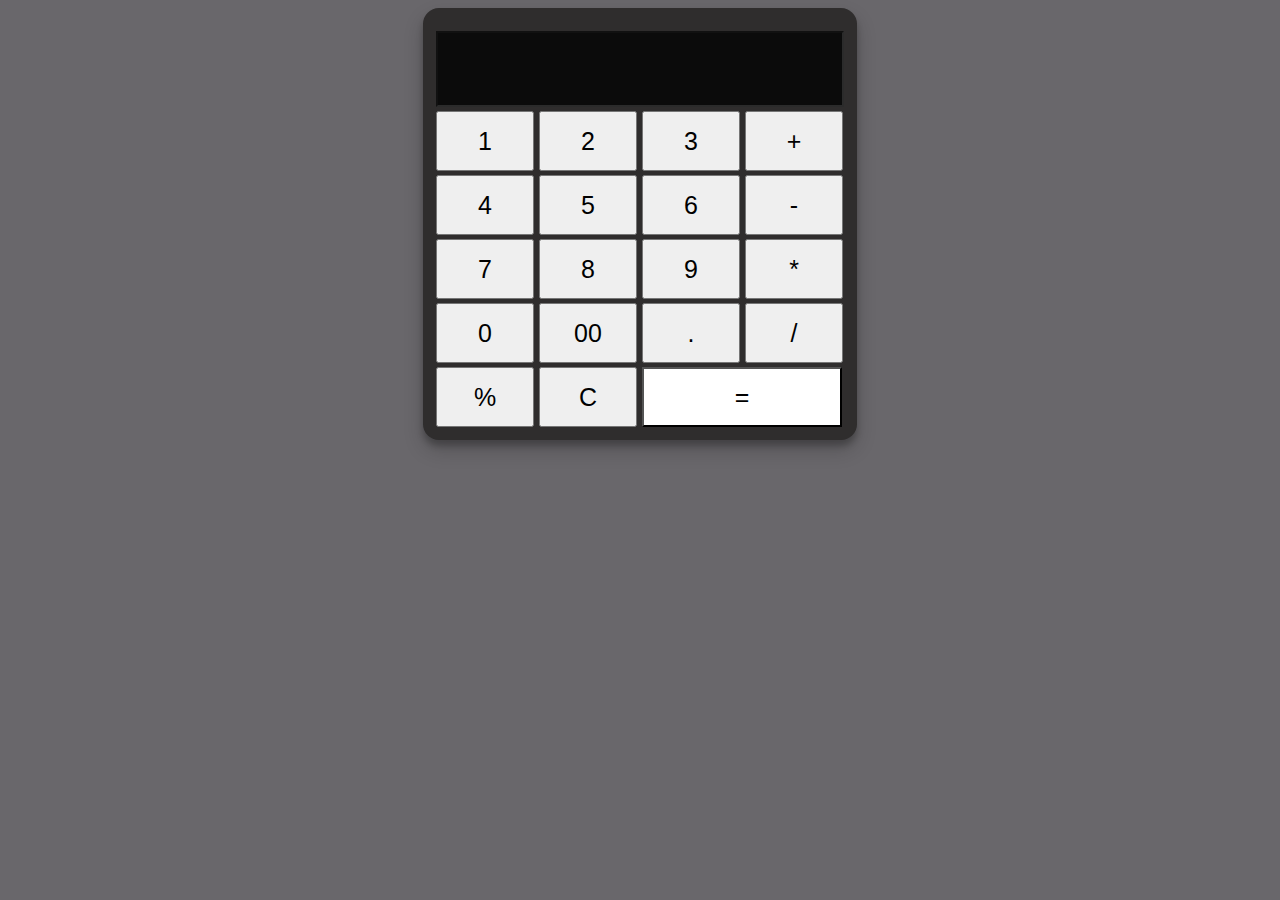
<file: Calculator/index.html>
<!DOCTYPE html>
<html lang="en">
<head>
    <meta charset="UTF-8">
    <meta name="viewport" content="width=device-width, initial-scale=1.0">
    <title>Calculator</title>
    <link rel="stylesheet" href="style.css ">
</head>
<body>
    <div class="cacl">
        <table class="calculator">
            <tr>
                <td colspan="4""> <input class="display-box" type="text" id="result" disabled /> </td>
            </tr>
            <tr style="justify-content: center;">
                <td> <input type="button" value="1" onclick="display('1')" /> </td>
                <td> <input type="button" value="2" onclick="display('2')" /> </td>
                <td> <input type="button" value="3" onclick="display('3')" /> </td>
                <td> <input type="button" value="+" onclick="display('+')" /> </td>
            </tr>
            <tr>
                <td> <input type="button" value="4" onclick="display('4')" /> </td>
                <td> <input type="button" value="5" onclick="display('5')" /> </td>
                <td> <input type="button" value="6" onclick="display('6')" /> </td>
                <td> <input type="button" value="-" onclick="display('-')" /> </td>
            </tr>
            <tr>
                <td> <input type="button" value="7" onclick="display('7')" /> </td>
                <td> <input type="button" value="8" onclick="display('8')" /> </td>
                <td> <input type="button" value="9" onclick="display('9')" /> </td>
                <td> <input type="button" value="*" onclick="display('*')" /> </td>
            </tr>
            <tr>
                <td> <input type="button" value="0" onclick="display('0')" /> </td>
                <td> <input type="button" value="00" onclick="display('00')" /> </td>
                <td> <input type="button" value="." onclick="display('.')" /> </td>
                <td> <input type="button" value="/" onclick="display('/')" /> </td>
            </tr>
            <tr>
                <td> <input type="button" value="%" onclick="display('%')" /> </td>
                <td><input type="button" value="C" onclick="clearScreen()" id="btn" ></td>
                <td colspan="2"> <input type="button" value="=" onclick="calculate()" id="btn" style="width: 200px; background-color:  white"/> </td>
            </tr>
            
        </table>
    </div>
    <script type="text/javascript" src="script.js"></script>
</body>
</html>
</file>
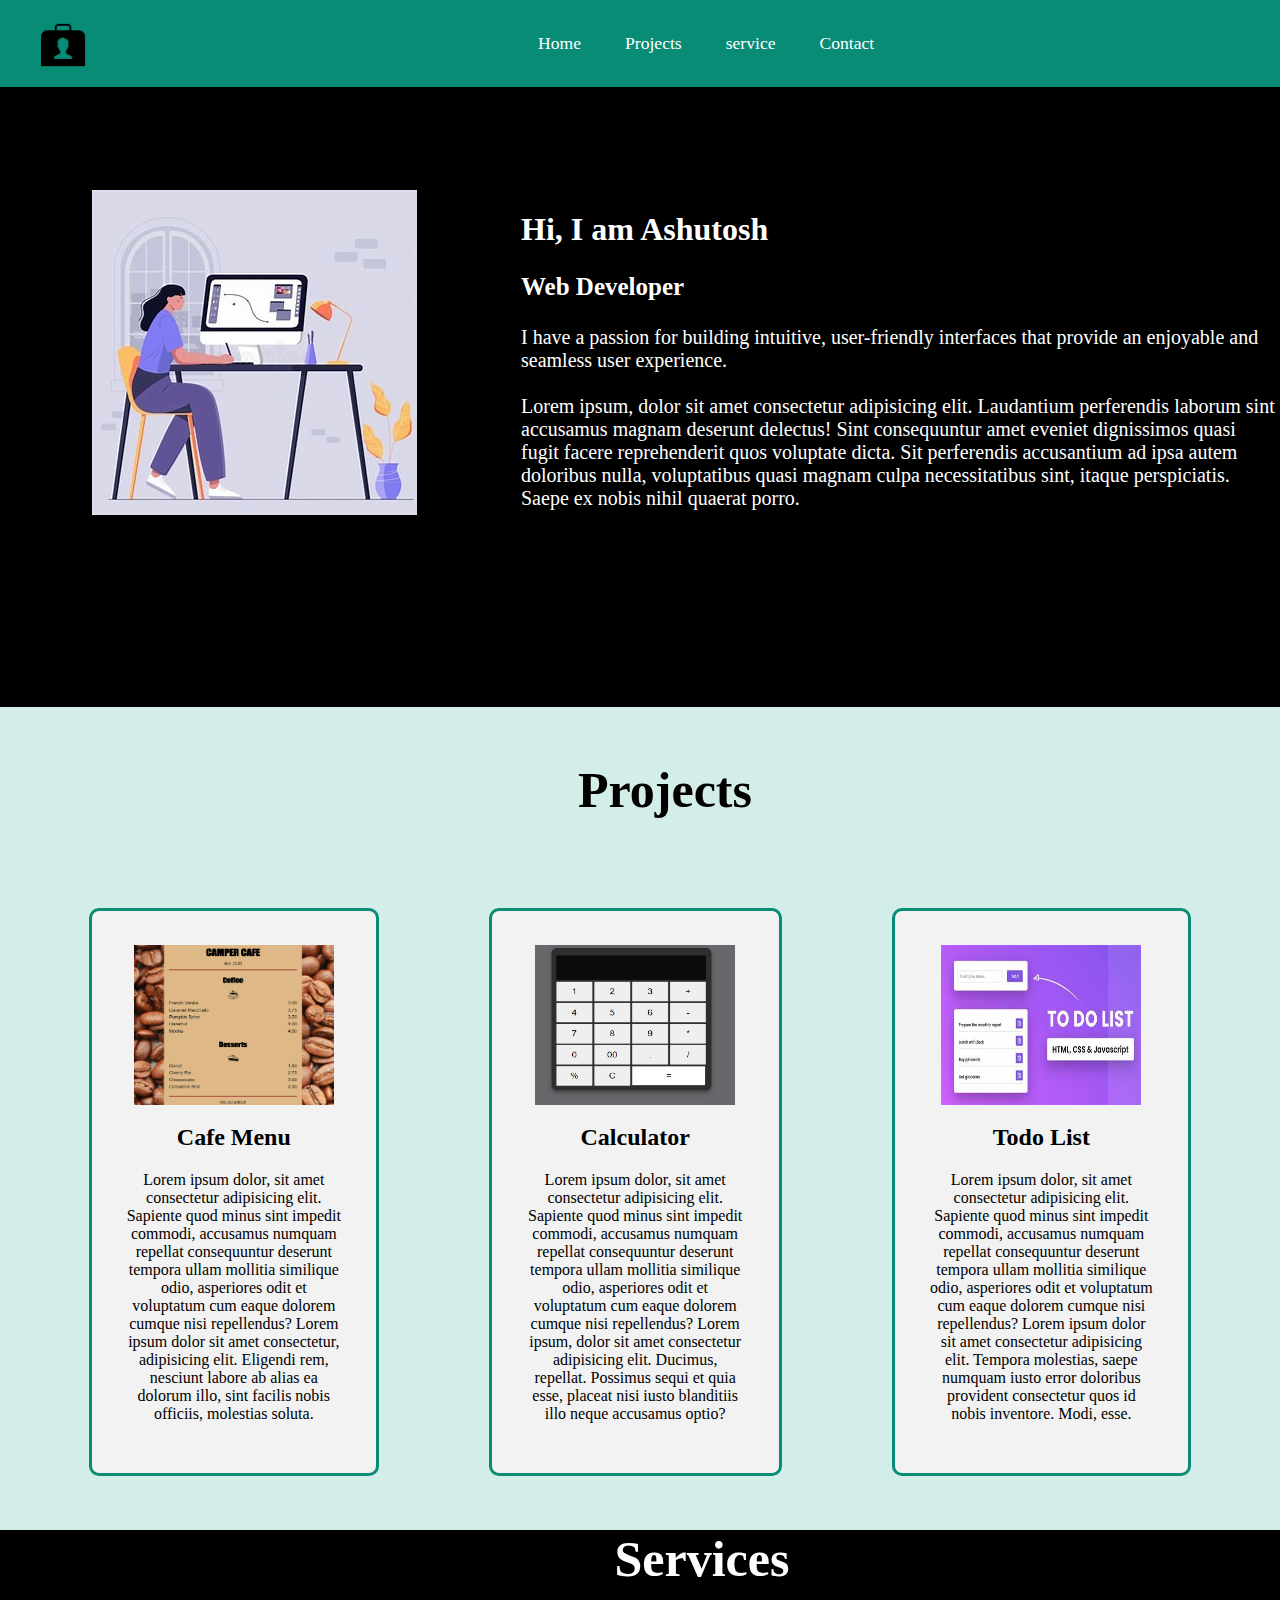
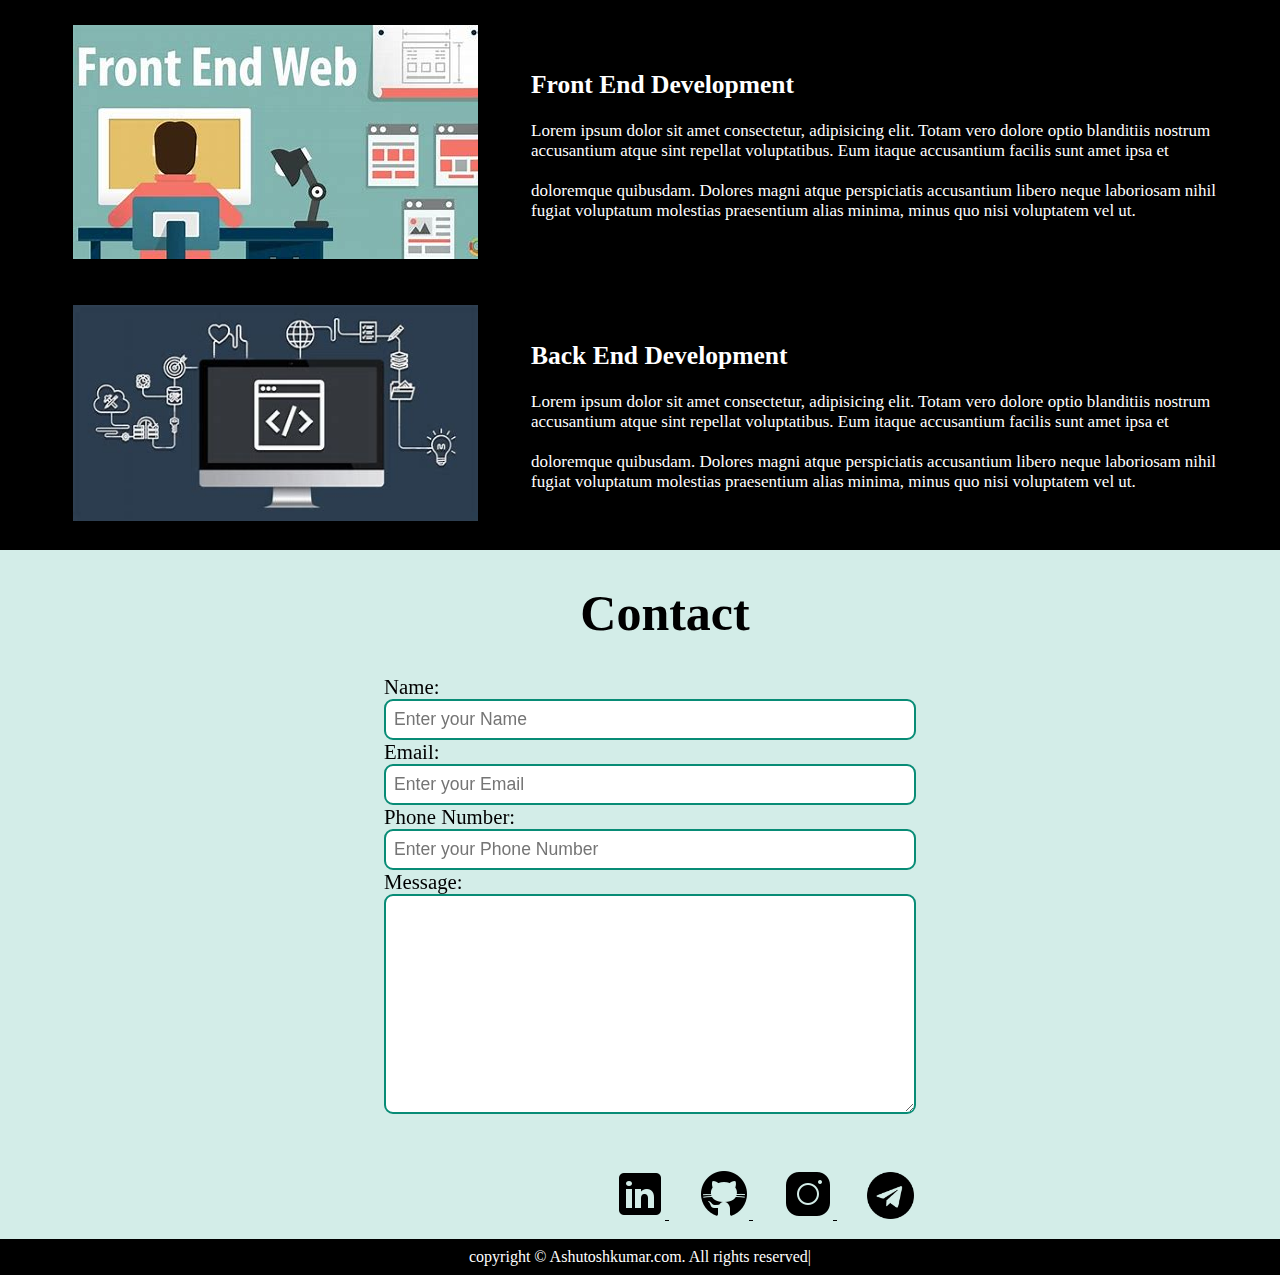
<file: portfolio/index.html>
<!DOCTYPE html>
<html lang="en">
<head>
    <meta charset="UTF-8">
    <meta name="viewport" content="width=device-width, initial-scale=1.0">
    <title>My Portfolio</title>
    <link rel="stylesheet" href="styles.css">
</head>
<body>
   

    <nav id="navbar">
        <div id="logo">
            <img src="/portfolio/assets/icon2.png"  style="margin-top: 10px; "> 
        </div>
        <ul>
         <li class="item"><a href="#section1">Home</a></li>
         <li class="item"><a href="#project">Projects</a></li>
         <li class="item"><a href="#service">service</a></li>
         <li class="item"><a href="#contact">Contact</a></li>
         </ul>
        </nav>

<div class="section1">
    
        <table>
            <tr>
                <td class="image"><img src="/portfolio/assets/women.jpeg" >
                </td>
                <td>
                <div class="home">
                    <h1 class="home__title" >Hi, I am Ashutosh</h1>
                <h3 class="home__subtitle">Web Developer</h3>
                <p class="home__description">
                  I have a passion for building intuitive, user-friendly
                  interfaces that provide an enjoyable and seamless user
                  experience.
                  <br>
                  <br>
                  Lorem ipsum, dolor sit amet consectetur adipisicing elit. Laudantium perferendis laborum sint accusamus magnam deserunt delectus! Sint consequuntur amet eveniet dignissimos quasi fugit facere reprehenderit quos voluptate dicta. Sit perferendis accusantium ad ipsa autem doloribus nulla, voluptatibus quasi magnam culpa necessitatibus sint, itaque perspiciatis. Saepe ex nobis nihil quaerat porro.
                </p>    
               </div>
            </td>
    </tr>
       
    </table>
   </div>

  
   <section id="project-container" >
    <h1 class="h-primary center" style="padding-left: 50px; font-size: 50px;">Projects</h1>
    <div id="project">
      <div class="box">
        <img src="/portfolio/assets/coffee.png"  width="200px" >
       <h2 class="h-secondary center">Cafe Menu</h2>
       <p class="center"> Lorem ipsum dolor, sit amet consectetur adipisicing elit. Sapiente quod minus sint impedit commodi, accusamus numquam repellat consequuntur deserunt tempora ullam mollitia similique odio, asperiores odit et voluptatum cum eaque dolorem cumque nisi repellendus?
        Lorem ipsum dolor sit amet consectetur, adipisicing elit. Eligendi rem, nesciunt labore ab alias ea dolorum illo, sint facilis nobis officiis, molestias soluta.
       </p>
      </div>
      <div class="box">
        <img src="/portfolio/assets/calc.png" width="200px">
       <h2 class="h-secondary center">Calculator</h2>
       <p class="center"> Lorem ipsum dolor, sit amet consectetur adipisicing elit. Sapiente quod minus sint impedit commodi, accusamus numquam repellat consequuntur deserunt tempora ullam mollitia similique odio, asperiores odit et voluptatum cum eaque dolorem cumque nisi repellendus?
        Lorem ipsum, dolor sit amet consectetur adipisicing elit. Ducimus, repellat. Possimus sequi et quia esse, placeat nisi iusto blanditiis illo neque accusamus optio?
       </p>
      </div>
      <div class="box">
        <img src="/portfolio/assets/todo.jpeg" width="200px">
       <h2 class="h-secondary center">Todo List</h2>
       <p class="center"> Lorem ipsum dolor, sit amet consectetur adipisicing elit. Sapiente quod minus sint impedit commodi, accusamus numquam repellat consequuntur deserunt tempora ullam mollitia similique odio, asperiores odit et voluptatum cum eaque dolorem cumque nisi repellendus?
        Lorem ipsum dolor sit amet consectetur adipisicing elit. Tempora molestias, saepe numquam iusto error doloribus provident consectetur quos id nobis inventore. Modi, esse.
       </p>
      </div>
      </div> 

        <div id="service">
        <h1 class="service__title" style="padding-left: 45%; font-size: 50px;">Services</h1>
         <table>
            <tr>
                <td>
                 <img src="/portfolio/assets/front.jpeg"></a>
                </td>
                <td style="padding-left: 50px; padding-right: 50px; font-size: 17px;" >
                    <h2>Front End Development</h2>
                <p style="font-family:  'Bree Serif ', serif">Lorem ipsum dolor sit amet consectetur, adipisicing elit. Totam vero dolore optio blanditiis nostrum accusantium atque sint repellat voluptatibus. Eum itaque accusantium facilis sunt amet ipsa et 
                    <br>
                    <br>
                    doloremque quibusdam. Dolores magni atque perspiciatis accusantium libero neque laboriosam nihil fugiat voluptatum molestias praesentium alias minima, minus quo nisi voluptatem vel ut.</p>
            </td>
            </tr>
            </table>
            <br>
            <br>
            <table>
                <tr>
                    <td>
                     <img src="/portfolio/assets/back2.jpeg" width=405px></a>
                    </td>
                    <td style="padding-left: 50px; padding-right: 50px; font-size: 17px;">
                        <h2>Back End Development</h2>
                        <p style="font-family:  'Bree Serif ', serif;">Lorem ipsum dolor sit amet consectetur, adipisicing elit. Totam vero dolore optio blanditiis nostrum accusantium atque sint repellat voluptatibus. Eum itaque accusantium facilis sunt amet ipsa et 
                        <br>
                        <br>
                        doloremque quibusdam. Dolores magni atque perspiciatis accusantium libero neque laboriosam nihil fugiat voluptatum molestias praesentium alias minima, minus quo nisi voluptatem vel ut.</p>
                </td>
                </tr>
                </table>
               
           
   </div>


   <section id="contact">
    <h1 class="h-primary center" style="padding-left: 50px; font-size: 50px;"">Contact</h1>
    <div id="contact-box">
      <form action="">
        <div class="form-group">
          <label for="name">Name: </label>
          <input type="text" name="name" id="name" placeholder="Enter your Name">
        </div>
        <div class="form-group">
          <label for="email">Email: </label>
          <input type="email" name="name" id="email" placeholder="Enter your Email">
        </div>
        <div class="form-group">
          <label for="phone">Phone Number: </label>
          <input type="phone" name="name" id="phone" placeholder="Enter your Phone Number">
        </div>
        <div class="form-group">
          <label for="message">Message: </label>
          <textarea name="message" id="message" cols="30" rows="10"></textarea>
        </div>
        
      </form>
    </div>
    <div id="links">
    <ul style="padding-left: 600px; ">
        <a  href=" " style="color: rgb(0, 0, 0); padding: 15px;">
           
            <img src="/portfolio/assets/link.png">
        </a>
        <a  href="" style="color: rgb(0, 0, 0); padding: 15px;">
            <img src="/portfolio/assets/git.png">
        </a>
        <a   href="" style="color: rgb(0, 0, 0); padding: 15px;">
            <img src="/portfolio/assets/insta.png">
        </a>
        <a href="" style="color: rgb(0, 0, 0); padding: 15px;">
            <img src="/portfolio/assets/teli2.png" width="47px">
        </a>
    </ul>
</div>
  </section>


  <footer>
    <div class="center">
      copyright &copy; Ashutoshkumar.com. All rights reserved|
    </div>
  </footer>
  
</body>
</html>
</file>
<file: Calculator/style.css>
body{
background-color: rgb(105, 103, 107);

}

.display-box{
    height: 70px;
    width: 400px;
    background-color: rgb(11, 11, 11);
    color: white;
    font-size: 27px;
}


.calculator {
    padding: 10px;
    padding-top: 20px;
    border-radius: 1em;
    height: 380px;
    width: 400px;
    margin: auto;
    background-color: rgb(47, 45, 45);
    box-shadow: rgba(0, 0, 0, 0.19) 0px 10px 20px, rgba(0, 0, 0, 0.23) 0px 6px 6px;
   
}

td input[type=button]
{
    width: 98px;
    height: 60px;
    font-size: 25px;
    /* background-color: rgb(6, 66, 63); */
}
</file>
<file: portfolio/styles.css>
body{
  margin: 0;
  padding: 0;
 
}

#navbar {
  display: flex;
  align-items: center;
  position: sticky;
  top: 0px;
  max-width: 100%;
}

#logo {
  margin: 12px 34px;

}

#logo img {
  margin: 3px 6px;
  height: 46px;
  width:  46px;
  padding-right: 25vw;
}




#navbar ul {
  display: flex;
  
  
}

#navbar::before {
  content: "";
  background-color: rgb(8, 140, 118);
  position: absolute;
  top: 0%;
  left: 0%;
  height: 100%;
  width: 100%;
  z-index: -1;
  /* opacity: 0.3; */
}

#navbar ul li {
  display: flex;
  list-style-type: none;
  font-size: 1.1rem;
  font-family: 'Bree Serif ', serif;

}

#navbar ul li a {
  color: white;
  display: block;
  padding: 3px 22px;
  border-radius: 20px;
  text-decoration: none;
}

#navbar ul li a:hover {
  color: black;
  background-color: white;
}


.home{
 
  color: rgb(255, 255, 255);
  /* height: 400px; */
  padding-left: 100px;
padding-top: 100px;

}


.image{
  padding-left: 90px;
 padding-top: 90px;
 
  
}

.home__title{
  color: white;
  }

.home__subtitle{
  font-size: 25px;
}

.home__description{
  font-size: 20px;
  font-family: serif;
}

.section1{
  background-color: black;
  height: 620px;
}

#project-container{
  background-color: rgb(211, 237, 232);
  padding-top: 20px;
  
}

#project {
  margin: 34px;
  display: flex;
  padding-top: 80px;
 
}

#project .box {
  border: 3px solid rgb(8, 140, 118);
  padding: 34px;
  margin: 2px 55px;
  margin-top: -25px;
  margin-bottom: 20px;
  border-radius: 10px;
  background: #f2f2f2;
}

#project .box img {
  height: 160px;
  margin: auto;
  display: block;
}

#project .box p {
  font-family: 'Bree Serif ', serif;
}

#service{
  background-color: black;
  color: white;
  height: 620px;
  max-width: 100%;
}

#service, ul{
  padding-left: 70px;
}

#contact {
  position: relative;
}

#contact::before {
  content: "";
  position: absolute;
  width: 100%;
  height: 100%;
  z-index: -1;
  opacity: 0.7;
  }
#contact-box{

  display: flex;
  justify-content: center;
  align-items: center;
  padding-bottom: 34px;
}
#contact-box input,
#contact-box textarea{
  border: 2px solid rgb(8, 140, 118);
  width: 100%;
  padding: 0.5rem;
  border-radius: 9px;
  font-size: 1.1rem;
}
#contact-box form{

  width: 40%;
}
#contact-box form{
font-size: 1.3rem;
font-family: 'Bree Serif ', serif;
}

footer {
  background: black;
  color: white;
  padding: 9px 20px;
}


.center {
  text-align: center;
}
</file>
